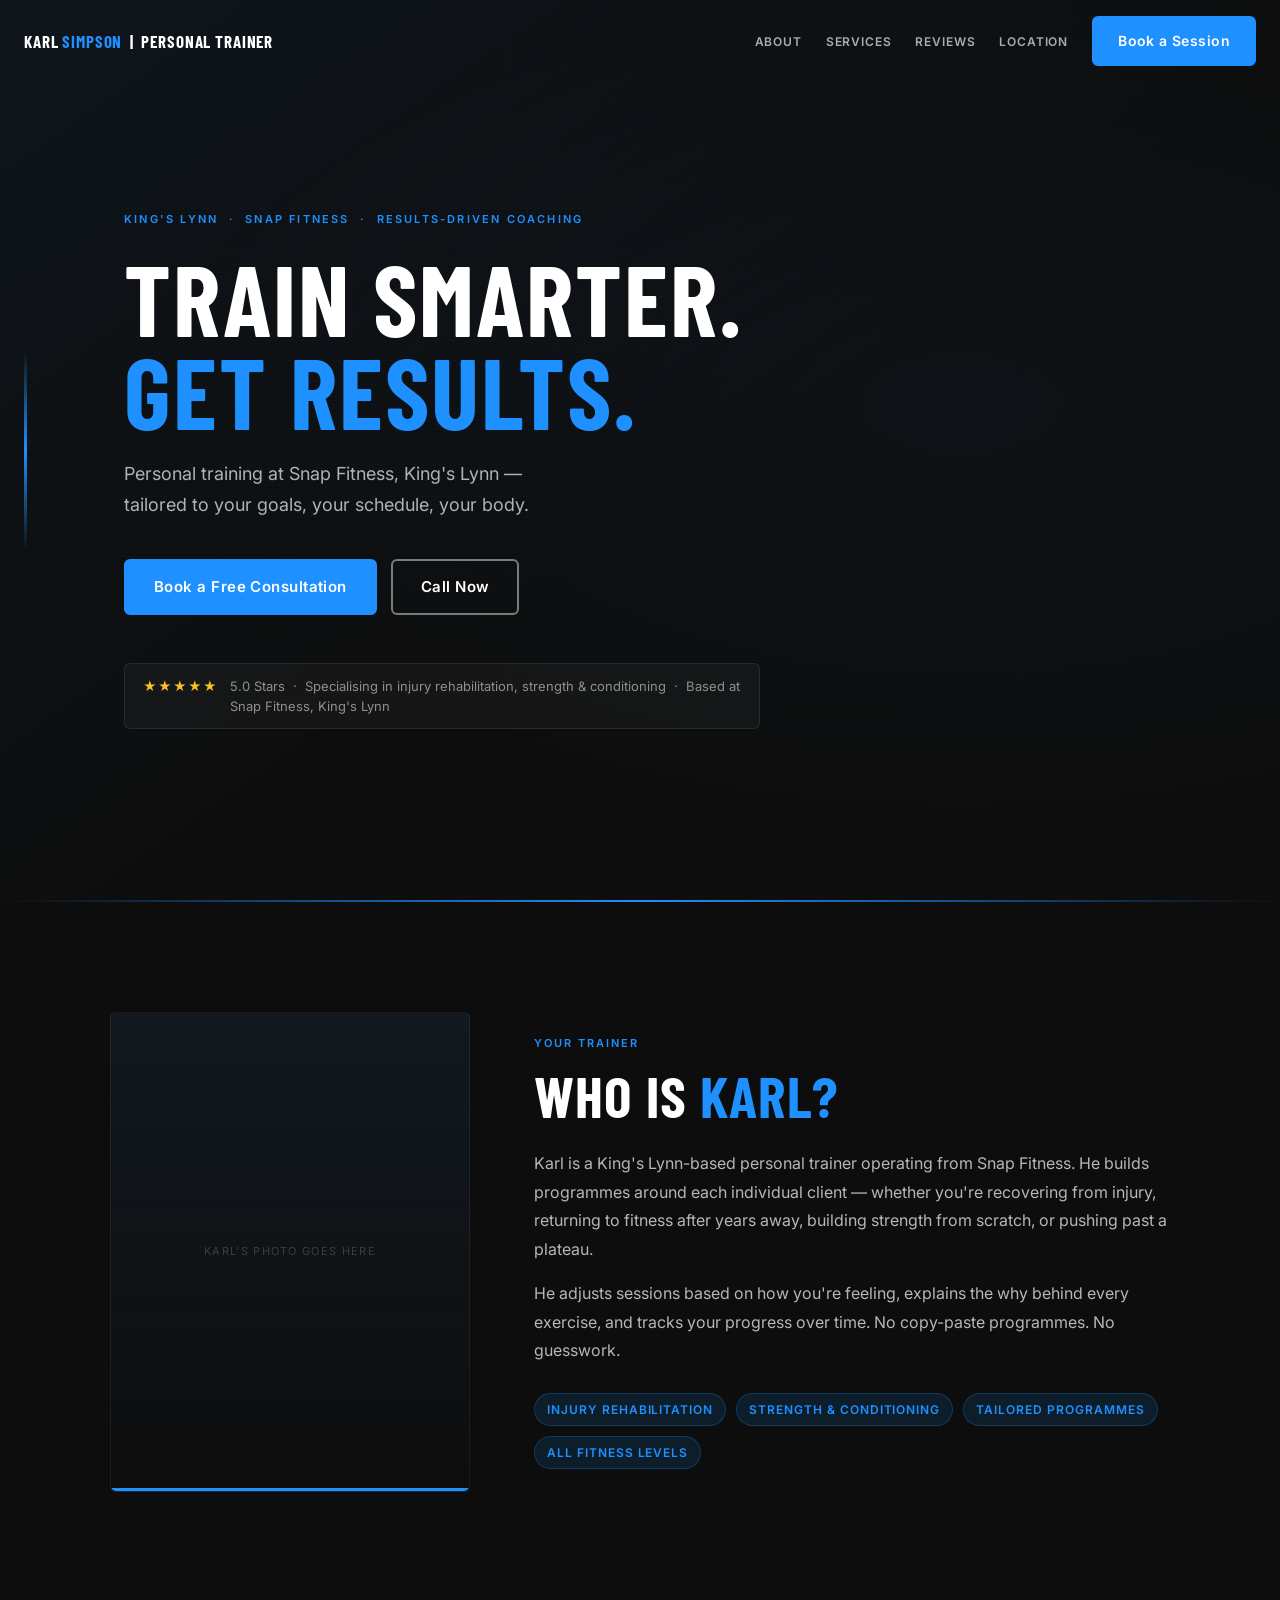
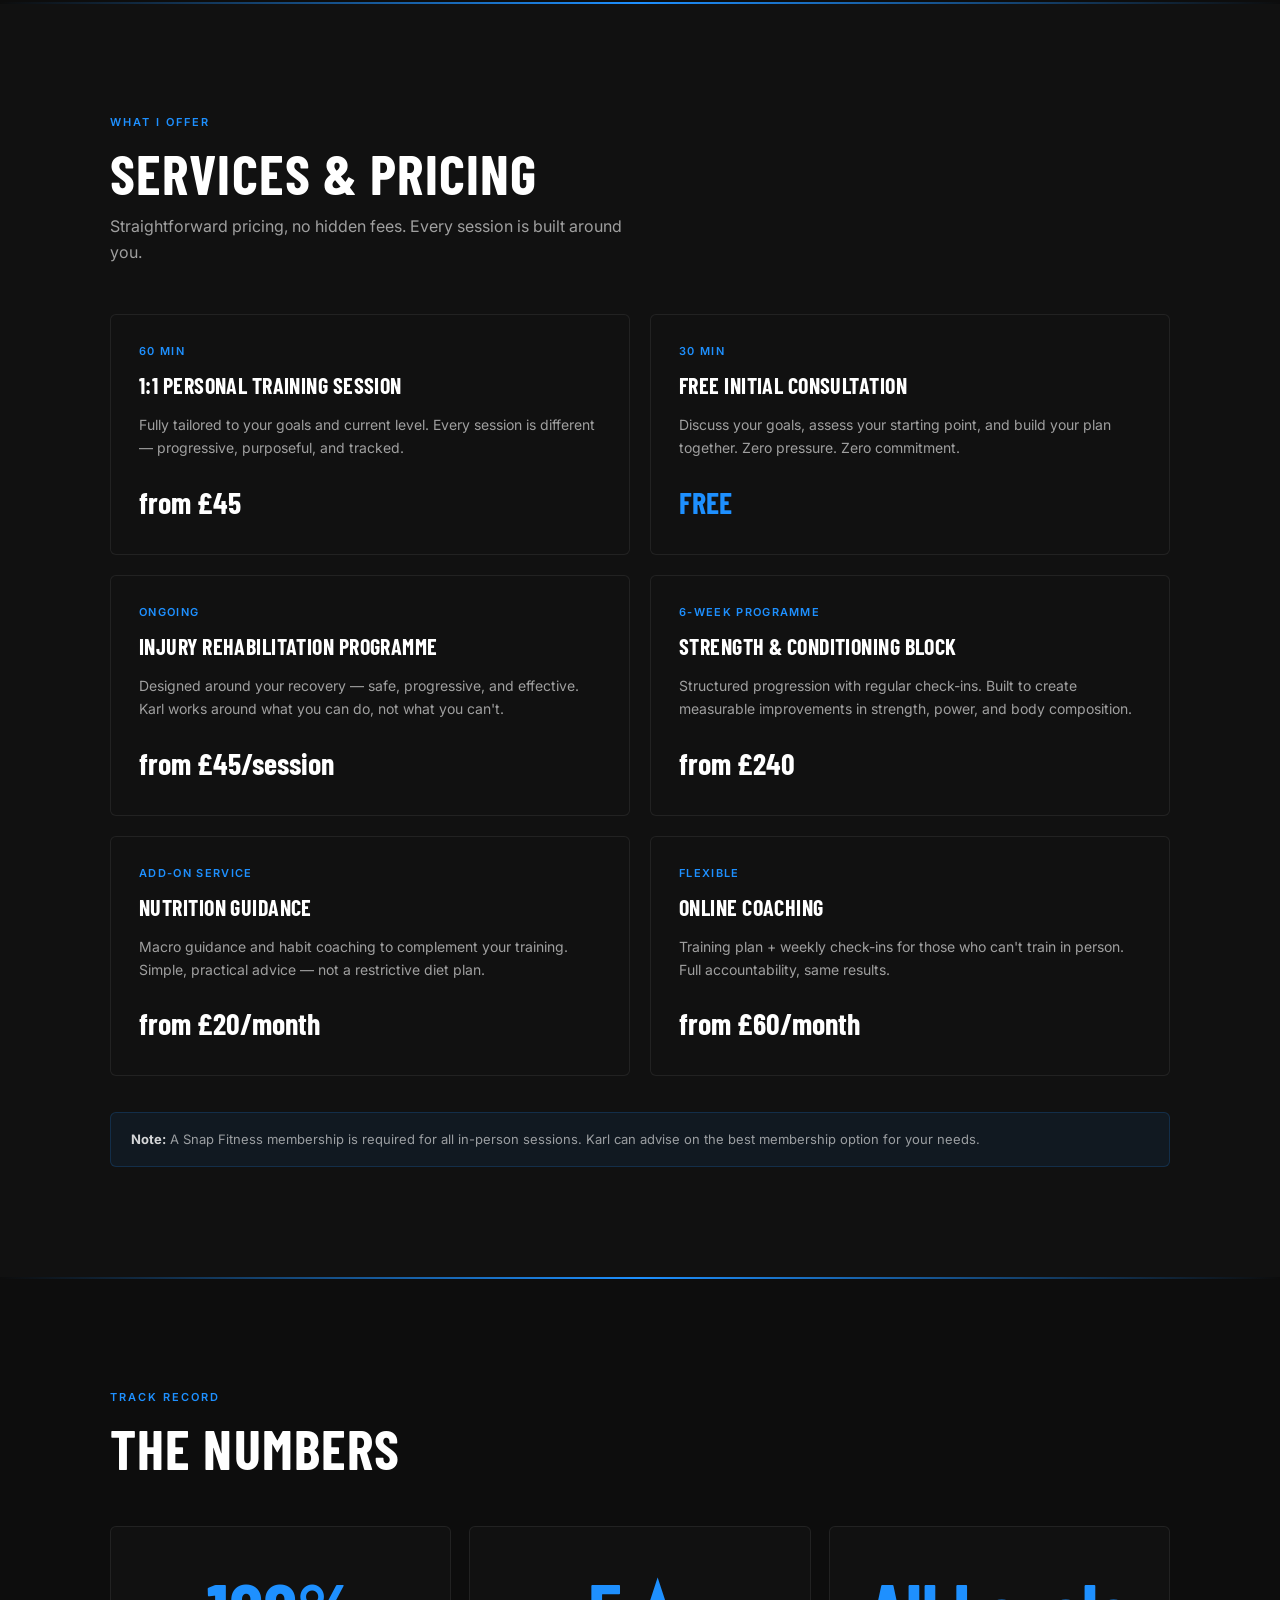
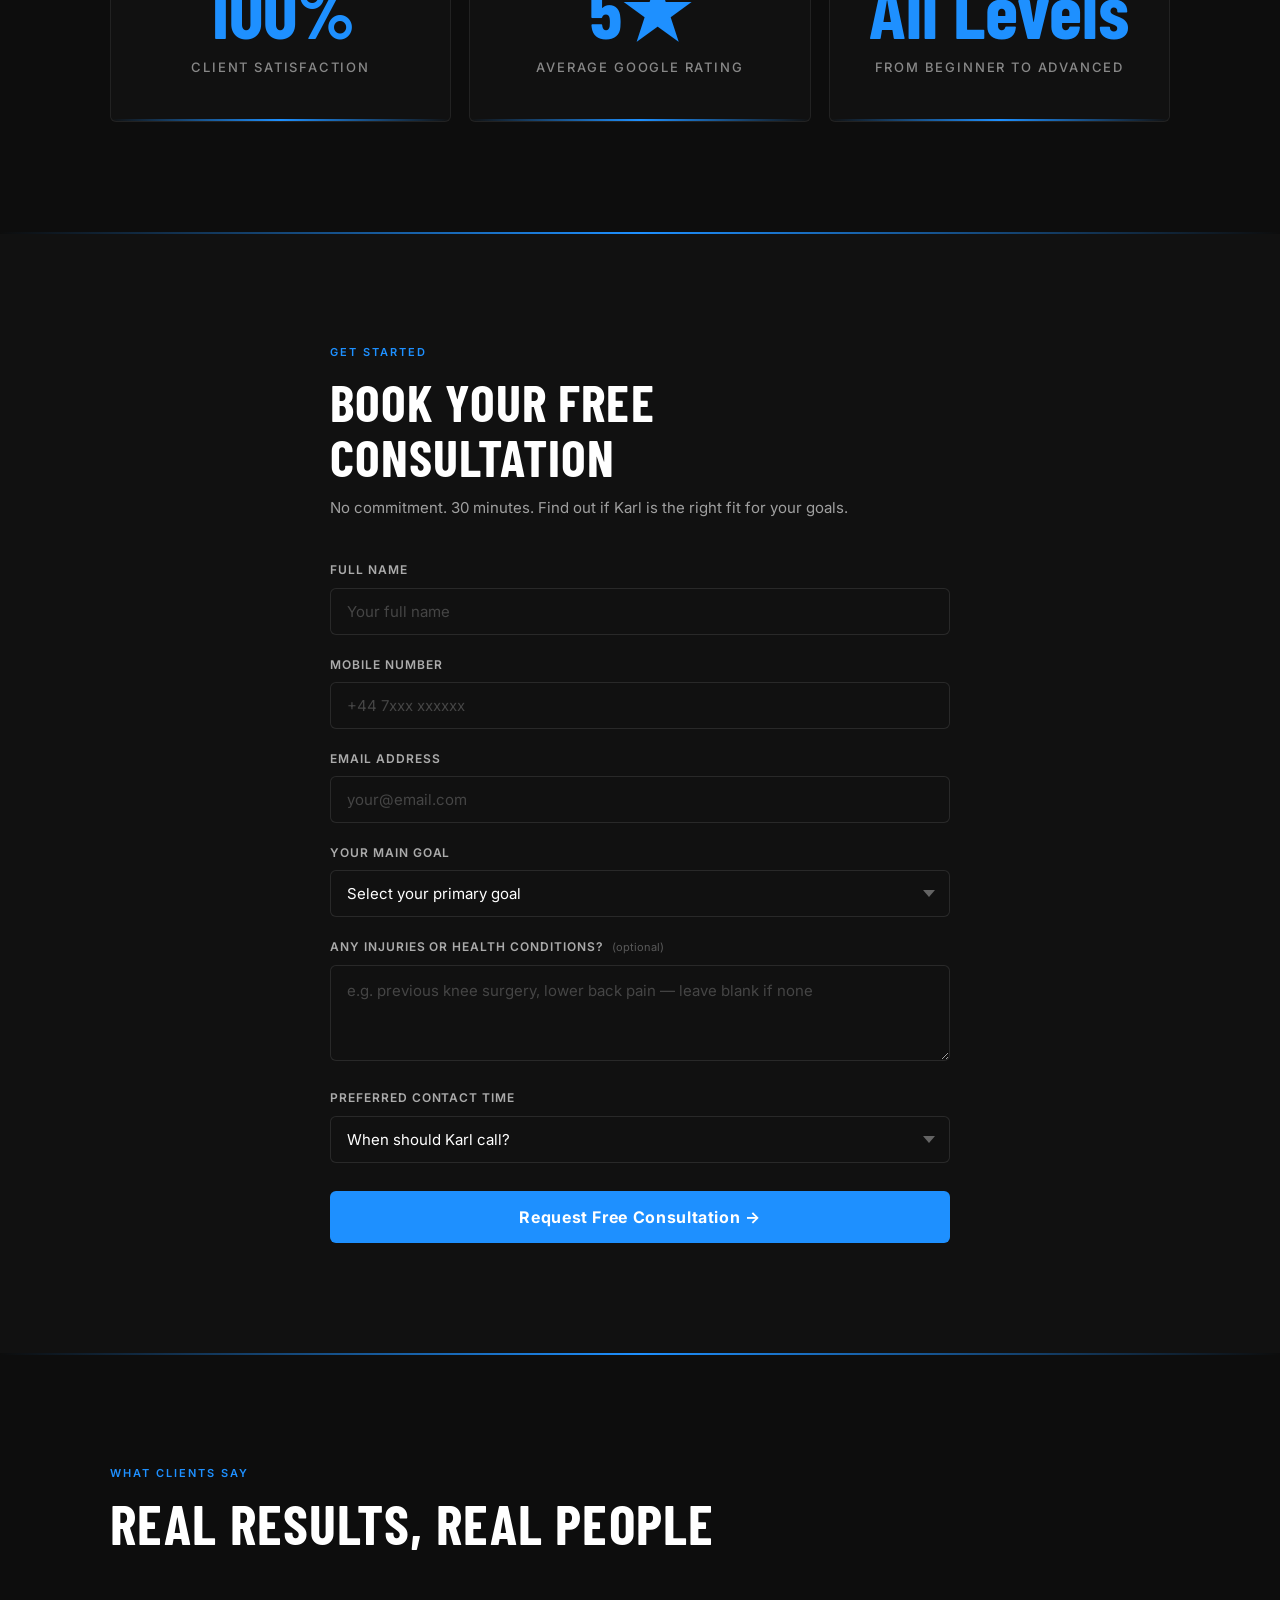
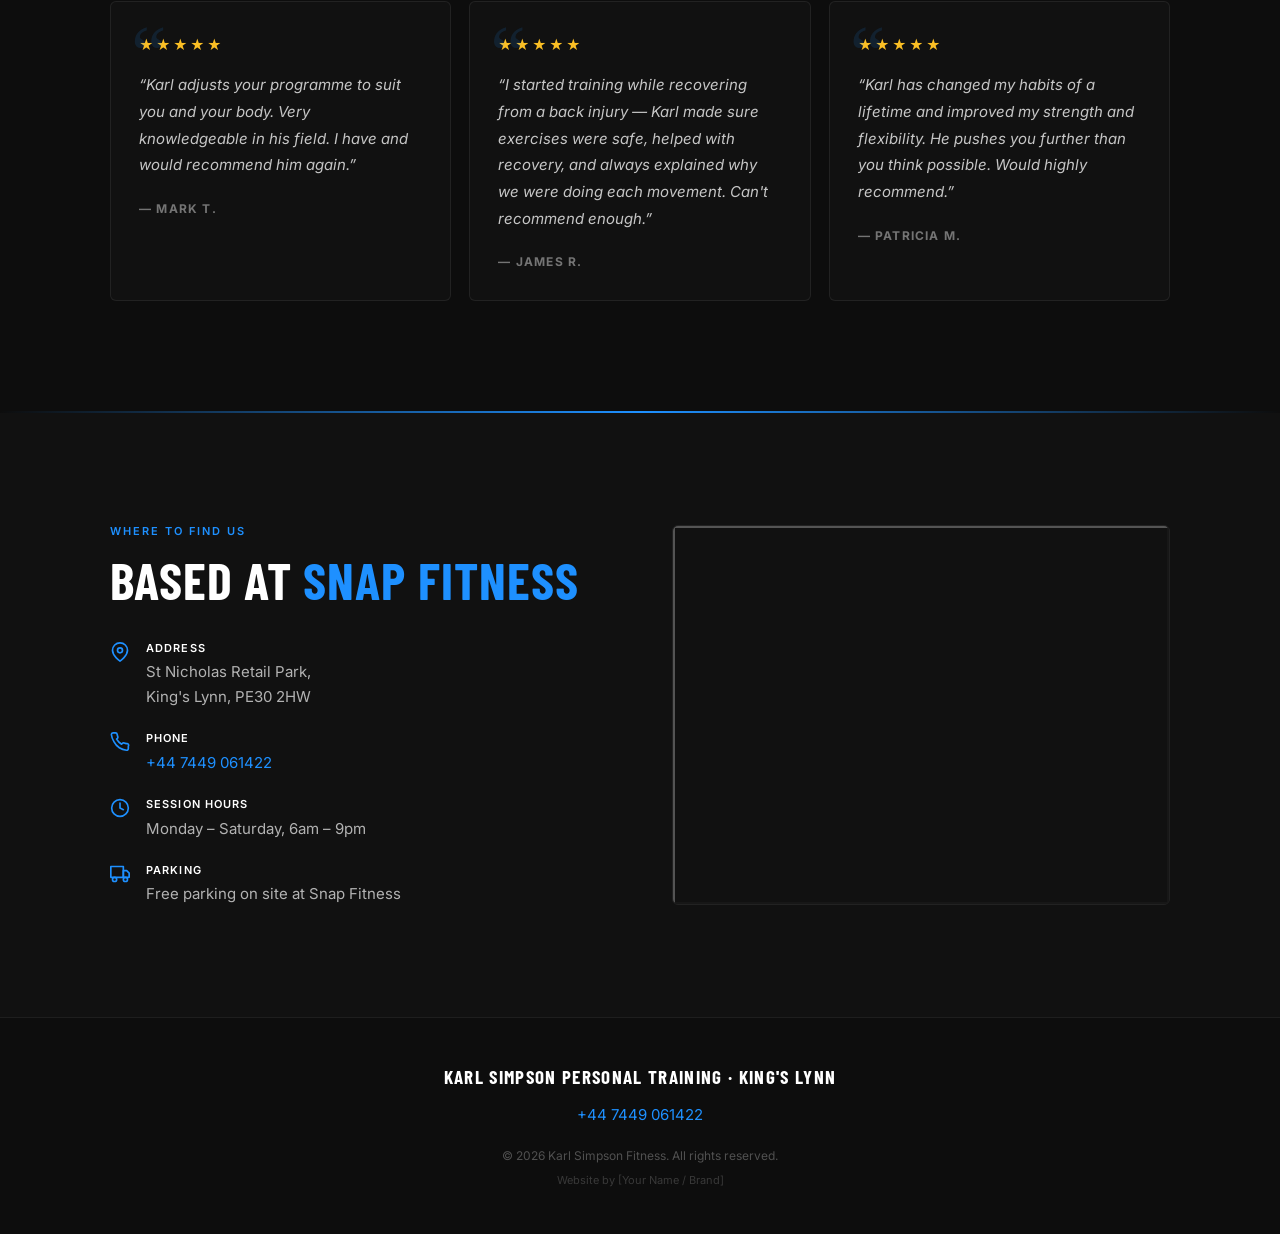
<file: index.html>
<!DOCTYPE html>
<html lang="en">
<head>
  <meta charset="UTF-8">
  <meta name="viewport" content="width=device-width, initial-scale=1.0">
  <meta name="description" content="Karl Simpson — Personal Trainer in King's Lynn. Specialising in strength, conditioning and injury rehab at Snap Fitness. Book a free consultation today.">

  <!-- Website by [Your Name / Brand] -->

  <title>Karl Simpson | Personal Trainer — King's Lynn</title>

  <!-- Google Fonts: Barlow Condensed (headings) + Inter (body) -->
  <link rel="preconnect" href="https://fonts.googleapis.com">
  <link rel="preconnect" href="https://fonts.gstatic.com" crossorigin>
  <link href="https://fonts.googleapis.com/css2?family=Barlow+Condensed:wght@400;600;700&family=Inter:wght@400;500;600;700&display=swap" rel="stylesheet">

  <link rel="stylesheet" href="styles.css">
</head>
<body>

<!-- ===================================================
     STICKY HEADER
     =================================================== -->
<header id="header">

  <button class="hamburger" id="hamburger" aria-label="Open navigation menu" aria-expanded="false" aria-controls="mobileNav">
    <span></span>
    <span></span>
    <span></span>
  </button>

  <div class="header-brand">
    Karl <span class="accent">Simpson</span>&nbsp;&nbsp;|&nbsp;&nbsp;Personal Trainer
  </div>

  <div class="header-right">
    <nav class="header-nav" aria-label="Main navigation">
      <a href="#about">About</a>
      <a href="#services">Services</a>
      <a href="#testimonials">Reviews</a>
      <a href="#location">Location</a>
    </nav>
    <a href="#booking" class="btn btn-primary header-book-btn">
      <span class="label-mobile">Book Now</span>
      <span class="label-desktop">Book a Session</span>
    </a>
  </div>

</header>

<!-- Mobile navigation drawer -->
<nav class="mobile-nav" id="mobileNav" aria-label="Mobile navigation" aria-hidden="true">
  <a href="#about" class="mobile-link">About</a>
  <a href="#services" class="mobile-link">Services</a>
  <a href="#results" class="mobile-link">Results</a>
  <a href="#booking" class="mobile-link">Book Now</a>
  <a href="#testimonials" class="mobile-link">Reviews</a>
  <a href="#location" class="mobile-link">Location</a>
</nav>


<!-- ===================================================
     HERO
     =================================================== -->
<section id="hero">
  <!--
    PHOTO PLACEMENT:
    When a hero photo is available, open styles.css and replace the
    background property on #hero with:

      background:
        linear-gradient(160deg, rgba(13,13,13,0.72) 0%, rgba(13,13,13,0.55) 100%),
        url('images/hero.jpg') center top / cover no-repeat;
  -->

  <div class="hero-content">
    <p class="hero-eyebrow">King's Lynn &nbsp;&middot;&nbsp; Snap Fitness &nbsp;&middot;&nbsp; Results-Driven Coaching</p>

    <h1 class="hero-title">
      Train Smarter.<br><span class="accent">Get Results.</span>
    </h1>

    <p class="hero-subtitle">
      Personal training at Snap Fitness, King's Lynn — tailored to your goals, your schedule, your body.
    </p>

    <div class="hero-ctas">
      <a href="#booking" class="btn btn-primary">Book a Free Consultation</a>
      <a href="tel:+447449061422" class="btn btn-outline">Call Now</a>
    </div>

    <div class="trust-strip">
      <span class="stars">&#9733;&#9733;&#9733;&#9733;&#9733;</span>
      <span>
        5.0 Stars &nbsp;&middot;&nbsp; Specialising in injury rehabilitation, strength &amp; conditioning
        &nbsp;&middot;&nbsp; Based at Snap Fitness, King's Lynn
      </span>
    </div>
  </div>
</section>

<div class="section-divider"></div>


<!-- ===================================================
     ABOUT KARL
     =================================================== -->
<section id="about">
  <div class="container">
    <div class="about-grid">

      <!--
        PHOTO PLACEMENT:
        When Karl's photo is ready, replace this entire <div class="about-photo">
        block with:
          <img src="images/karl.jpg"
               alt="Karl Simpson, Personal Trainer at Snap Fitness King's Lynn"
               class="about-photo"
               style="object-fit:cover; width:100%; border-radius:6px;">
      -->
      <div class="about-photo">
        <span class="about-photo-label">Karl's photo goes here</span>
        <div class="about-photo-accent"></div>
      </div>

      <div class="about-text">
        <span class="section-label">Your Trainer</span>
        <h2>Who Is <span class="accent">Karl?</span></h2>

        <p>
          Karl is a King's Lynn-based personal trainer operating from Snap Fitness. He builds
          programmes around each individual client — whether you're recovering from injury,
          returning to fitness after years away, building strength from scratch, or pushing
          past a plateau.
        </p>

        <p>
          He adjusts sessions based on how you're feeling, explains the why behind every
          exercise, and tracks your progress over time. No copy-paste programmes. No guesswork.
        </p>

        <div class="about-badges">
          <span class="badge">Injury Rehabilitation</span>
          <span class="badge">Strength &amp; Conditioning</span>
          <span class="badge">Tailored Programmes</span>
          <span class="badge">All Fitness Levels</span>
        </div>
      </div>

    </div>
  </div>
</section>

<div class="section-divider"></div>


<!-- ===================================================
     SERVICES & PRICING
     =================================================== -->
<section id="services">
  <div class="container">

    <div class="section-header">
      <span class="section-label">What I offer</span>
      <h2>Services &amp; Pricing</h2>
      <p>Straightforward pricing, no hidden fees. Every session is built around you.</p>
    </div>

    <div class="services-grid">

      <div class="service-card">
        <div class="service-duration">60 min</div>
        <div class="service-name">1:1 Personal Training Session</div>
        <p class="service-desc">
          Fully tailored to your goals and current level. Every session is different —
          progressive, purposeful, and tracked.
        </p>
        <div class="service-price">from £45</div>
      </div>

      <div class="service-card">
        <div class="service-duration">30 min</div>
        <div class="service-name">Free Initial Consultation</div>
        <p class="service-desc">
          Discuss your goals, assess your starting point, and build your plan together.
          Zero pressure. Zero commitment.
        </p>
        <div class="service-price free">FREE</div>
      </div>

      <div class="service-card">
        <div class="service-duration">Ongoing</div>
        <div class="service-name">Injury Rehabilitation Programme</div>
        <p class="service-desc">
          Designed around your recovery — safe, progressive, and effective. Karl works
          around what you can do, not what you can't.
        </p>
        <div class="service-price">from £45/session</div>
      </div>

      <div class="service-card">
        <div class="service-duration">6-week programme</div>
        <div class="service-name">Strength &amp; Conditioning Block</div>
        <p class="service-desc">
          Structured progression with regular check-ins. Built to create measurable
          improvements in strength, power, and body composition.
        </p>
        <div class="service-price">from £240</div>
      </div>

      <div class="service-card">
        <div class="service-duration">Add-on service</div>
        <div class="service-name">Nutrition Guidance</div>
        <p class="service-desc">
          Macro guidance and habit coaching to complement your training. Simple, practical
          advice — not a restrictive diet plan.
        </p>
        <div class="service-price">from £20/month</div>
      </div>

      <div class="service-card">
        <div class="service-duration">Flexible</div>
        <div class="service-name">Online Coaching</div>
        <p class="service-desc">
          Training plan&nbsp;+&nbsp;weekly check-ins for those who can't train in person.
          Full accountability, same results.
        </p>
        <div class="service-price">from £60/month</div>
      </div>

    </div>

    <p class="service-note">
      <strong>Note:</strong> A Snap Fitness membership is required for all in-person sessions.
      Karl can advise on the best membership option for your needs.
    </p>

  </div>
</section>

<div class="section-divider"></div>


<!-- ===================================================
     RESULTS
     =================================================== -->
<section id="results">
  <div class="container">

    <div class="section-header">
      <span class="section-label">Track record</span>
      <h2>The Numbers</h2>
    </div>

    <div class="results-grid">
      <div class="stat-card">
        <div class="stat-number">100%</div>
        <div class="stat-label">Client Satisfaction</div>
      </div>
      <div class="stat-card">
        <div class="stat-number">5&#9733;</div>
        <div class="stat-label">Average Google Rating</div>
      </div>
      <div class="stat-card">
        <div class="stat-number">All Levels</div>
        <div class="stat-label">From Beginner to Advanced</div>
      </div>
    </div>

  </div>
</section>

<div class="section-divider"></div>


<!-- ===================================================
     BOOKING / ENQUIRY FORM
     =================================================== -->
<section id="booking">
  <div class="container">
    <div class="booking-inner">

      <span class="section-label">Get started</span>
      <h2>Book Your Free Consultation</h2>
      <p class="sub">
        No commitment. 30 minutes. Find out if Karl is the right fit for your goals.
      </p>

      <!--
        FORMSPREE SETUP:
        1. Go to formspree.io and create a free account
        2. Create a new form — you'll get an ID like "abcdefgh"
        3. Replace YOUR_FORM_ID below with that ID
        Form ID: xykqyqzb
      -->
      <form id="contact-form" action="https://formspree.io/f/xykqyqzb" method="POST" novalidate>

        <div class="form-group">
          <label for="name">Full Name</label>
          <input type="text" id="name" name="name"
            placeholder="Your full name" required autocomplete="name">
        </div>

        <div class="form-group">
          <label for="phone">Mobile Number</label>
          <input type="tel" id="phone" name="phone"
            placeholder="+44 7xxx xxxxxx" required autocomplete="tel">
        </div>

        <div class="form-group">
          <label for="email">Email Address</label>
          <input type="email" id="email" name="email"
            placeholder="your@email.com" required autocomplete="email">
        </div>

        <div class="form-group">
          <label for="goal">Your Main Goal</label>
          <select id="goal" name="goal" required>
            <option value="" disabled selected>Select your primary goal</option>
            <option value="weight-loss">Lose weight / improve fitness</option>
            <option value="strength">Build strength and muscle</option>
            <option value="rehab">Injury rehabilitation</option>
            <option value="sports">Improve sports performance</option>
            <option value="health">General health and wellbeing</option>
            <option value="other">Other &mdash; describe below</option>
          </select>
        </div>

        <div class="form-group">
          <label for="injuries">
            Any injuries or health conditions?
            <span class="form-optional">(optional)</span>
          </label>
          <textarea id="injuries" name="injuries"
            placeholder="e.g. previous knee surgery, lower back pain — leave blank if none"></textarea>
        </div>

        <div class="form-group">
          <label for="contact-time">Preferred Contact Time</label>
          <select id="contact-time" name="contact_time" required>
            <option value="" disabled selected>When should Karl call?</option>
            <option value="morning">Morning (before 12pm)</option>
            <option value="afternoon">Afternoon (12pm – 5pm)</option>
            <option value="evening">Evening (after 5pm)</option>
          </select>
        </div>

        <!-- Honeypot — hidden from real users, traps bots -->
        <input type="text" name="_gotcha" style="display:none" tabindex="-1" autocomplete="off">
        <input type="hidden" name="_subject" value="New consultation request — Karl Simpson PT">

        <button type="submit" class="btn-submit">
          Request Free Consultation &rarr;
        </button>

      </form>

      <div id="form-success" role="alert" aria-live="polite">
        Request sent &#10003; &mdash; Karl will be in touch within 24 hours to arrange your free consultation.
      </div>

    </div>
  </div>
</section>

<div class="section-divider"></div>


<!-- ===================================================
     TESTIMONIALS
     =================================================== -->
<section id="testimonials">
  <div class="container">

    <div class="section-header">
      <span class="section-label">What clients say</span>
      <h2>Real Results, Real People</h2>
    </div>

    <div class="testimonials-grid">

      <div class="testimonial-card">
        <div class="testimonial-stars">&#9733;&#9733;&#9733;&#9733;&#9733;</div>
        <p class="testimonial-text">
          &ldquo;Karl adjusts your programme to suit you and your body. Very knowledgeable in
          his field. I have and would recommend him again.&rdquo;
        </p>
        <div class="testimonial-author">&mdash; Mark T.</div>
      </div>

      <div class="testimonial-card">
        <div class="testimonial-stars">&#9733;&#9733;&#9733;&#9733;&#9733;</div>
        <p class="testimonial-text">
          &ldquo;I started training while recovering from a back injury — Karl made sure
          exercises were safe, helped with recovery, and always explained why we were doing
          each movement. Can't recommend enough.&rdquo;
        </p>
        <div class="testimonial-author">&mdash; James R.</div>
      </div>

      <div class="testimonial-card">
        <div class="testimonial-stars">&#9733;&#9733;&#9733;&#9733;&#9733;</div>
        <p class="testimonial-text">
          &ldquo;Karl has changed my habits of a lifetime and improved my strength and
          flexibility. He pushes you further than you think possible. Would highly
          recommend.&rdquo;
        </p>
        <div class="testimonial-author">&mdash; Patricia M.</div>
      </div>

    </div>

  </div>
</section>

<div class="section-divider"></div>


<!-- ===================================================
     LOCATION + CONTACT
     =================================================== -->
<section id="location">
  <div class="container">
    <div class="location-grid">

      <div class="location-info">
        <span class="section-label">Where to find us</span>
        <h2>Based at <span class="accent">Snap Fitness</span></h2>

        <div class="location-details">

          <div class="location-item">
            <svg class="location-icon" viewBox="0 0 24 24" fill="none" stroke="currentColor"
              stroke-width="2" stroke-linecap="round" stroke-linejoin="round" aria-hidden="true">
              <path d="M21 10c0 7-9 13-9 13s-9-6-9-13a9 9 0 0 1 18 0z"/>
              <circle cx="12" cy="10" r="3"/>
            </svg>
            <div class="location-item-text">
              <strong>Address</strong>
              St Nicholas Retail Park,<br>King's Lynn, PE30 2HW
            </div>
          </div>

          <div class="location-item">
            <svg class="location-icon" viewBox="0 0 24 24" fill="none" stroke="currentColor"
              stroke-width="2" stroke-linecap="round" stroke-linejoin="round" aria-hidden="true">
              <path d="M22 16.92v3a2 2 0 0 1-2.18 2 19.79 19.79 0 0 1-8.63-3.07A19.5 19.5 0 0 1 4.69 11.5 19.36 19.36 0 0 1 1.64 3 2 2 0 0 1 3.62 1h3a2 2 0 0 1 2 1.72c.127.96.361 1.903.7 2.81a2 2 0 0 1-.45 2.11L7.91 8.6a16 16 0 0 0 6 6l.96-.96a2 2 0 0 1 2.11-.45c.907.339 1.85.573 2.81.7A2 2 0 0 1 22 16.92z"/>
            </svg>
            <div class="location-item-text">
              <strong>Phone</strong>
              <a href="tel:+447449061422">+44 7449 061422</a>
            </div>
          </div>

          <div class="location-item">
            <svg class="location-icon" viewBox="0 0 24 24" fill="none" stroke="currentColor"
              stroke-width="2" stroke-linecap="round" stroke-linejoin="round" aria-hidden="true">
              <circle cx="12" cy="12" r="10"/>
              <polyline points="12 6 12 12 16 14"/>
            </svg>
            <div class="location-item-text">
              <strong>Session Hours</strong>
              Monday &ndash; Saturday, 6am &ndash; 9pm
            </div>
          </div>

          <div class="location-item">
            <svg class="location-icon" viewBox="0 0 24 24" fill="none" stroke="currentColor"
              stroke-width="2" stroke-linecap="round" stroke-linejoin="round" aria-hidden="true">
              <rect x="1" y="3" width="15" height="13"/>
              <polygon points="16 8 20 8 23 11 23 16 16 16 16 8"/>
              <circle cx="5.5" cy="18.5" r="2.5"/>
              <circle cx="18.5" cy="18.5" r="2.5"/>
            </svg>
            <div class="location-item-text">
              <strong>Parking</strong>
              Free parking on site at Snap Fitness
            </div>
          </div>

        </div>
      </div>

      <div class="map-wrap">
        <!--
          Google Maps embed — dark CSS filter applied via styles.css
          to match the site's dark aesthetic.
        -->
        <iframe
          src="https://maps.google.com/maps?q=Snap+Fitness+St+Nicholas+Retail+Park+Kings+Lynn+PE30+2HW&t=&z=15&ie=UTF8&iwloc=&output=embed"
          loading="lazy"
          referrerpolicy="no-referrer-when-downgrade"
          title="Snap Fitness King's Lynn — Google Maps"
          allowfullscreen>
        </iframe>
      </div>

    </div>
  </div>
</section>


<!-- ===================================================
     FOOTER
     =================================================== -->
<footer id="footer">
  <div class="footer-name">Karl Simpson Personal Training &middot; King's Lynn</div>
  <div class="footer-phone"><a href="tel:+447449061422">+44 7449 061422</a></div>
  <div class="footer-legal">
    &copy; 2026 Karl Simpson Fitness. All rights reserved.
  </div>
  <!-- Non-negotiable credit line — keep this in place -->
  <div class="footer-by">Website by [Your Name / Brand]</div>
</footer>


<!-- ===================================================
     JAVASCRIPT
     =================================================== -->
<script>
  // ── Sticky header scroll effect ─────────────────────
  const header = document.getElementById('header');
  window.addEventListener('scroll', () => {
    header.classList.toggle('scrolled', window.scrollY > 50);
  }, { passive: true });

  // ── Hamburger / mobile nav ───────────────────────────
  const hamburger = document.getElementById('hamburger');
  const mobileNav = document.getElementById('mobileNav');

  function openNav() {
    mobileNav.classList.add('open');
    mobileNav.setAttribute('aria-hidden', 'false');
    hamburger.classList.add('open');
    hamburger.setAttribute('aria-expanded', 'true');
    document.body.style.overflow = 'hidden';
  }

  function closeNav() {
    mobileNav.classList.remove('open');
    mobileNav.setAttribute('aria-hidden', 'true');
    hamburger.classList.remove('open');
    hamburger.setAttribute('aria-expanded', 'false');
    document.body.style.overflow = '';
  }

  hamburger.addEventListener('click', () => {
    mobileNav.classList.contains('open') ? closeNav() : openNav();
  });

  document.querySelectorAll('.mobile-link').forEach(link => {
    link.addEventListener('click', closeNav);
  });

  document.addEventListener('click', e => {
    if (mobileNav.classList.contains('open') &&
        !mobileNav.contains(e.target) &&
        !hamburger.contains(e.target)) {
      closeNav();
    }
  });

  document.addEventListener('keydown', e => {
    if (e.key === 'Escape' && mobileNav.classList.contains('open')) closeNav();
  });

  // ── Contact form (Formspree async) ───────────────────
  const form       = document.getElementById('contact-form');
  const successMsg = document.getElementById('form-success');
  const submitBtn  = form.querySelector('.btn-submit');
  const origLabel  = submitBtn.textContent;

  form.addEventListener('submit', async e => {
    e.preventDefault();

    // Basic validation
    const required = form.querySelectorAll('[required]');
    let valid = true;
    required.forEach(el => {
      if (!el.value.trim()) { el.focus(); valid = false; }
    });
    if (!valid) return;

    submitBtn.disabled    = true;
    submitBtn.textContent = 'Sending…';

    try {
      const res = await fetch(form.action, {
        method:  'POST',
        body:    new FormData(form),
        headers: { Accept: 'application/json' }
      });

      if (res.ok) {
        form.style.display = 'none';
        successMsg.classList.add('visible');
        successMsg.scrollIntoView({ behavior: 'smooth', block: 'center' });
      } else {
        submitBtn.disabled    = false;
        submitBtn.textContent = origLabel;
        alert('Something went wrong. Please call Karl directly on +44 7449 061422.');
      }
    } catch {
      submitBtn.disabled    = false;
      submitBtn.textContent = origLabel;
      alert('Network error. Please call Karl directly on +44 7449 061422.');
    }
  });
</script>

</body>
</html>
</file>
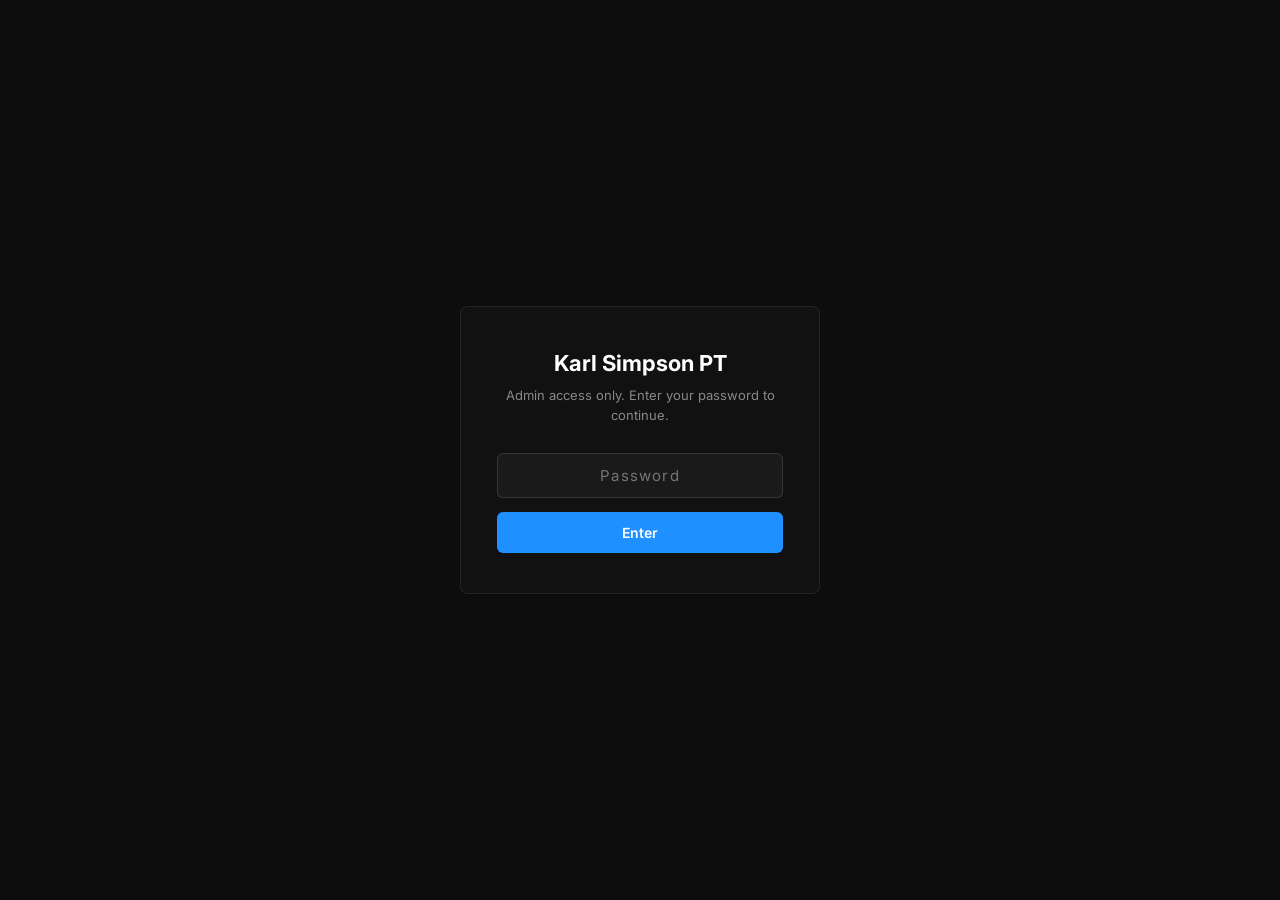
<file: admin.html>
<!DOCTYPE html>
<html lang="en">
<head>
  <meta charset="UTF-8">
  <meta name="viewport" content="width=device-width, initial-scale=1.0">
  <meta name="robots" content="noindex, nofollow">
  <title>Admin — Karl Simpson PT</title>

  <link rel="preconnect" href="https://fonts.googleapis.com">
  <link href="https://fonts.googleapis.com/css2?family=Inter:wght@400;500;600;700&display=swap" rel="stylesheet">

  <style>
    :root {
      --bg:    #0d0d0d;
      --card:  #111;
      --white: #ffffff;
      --blue:  #1e90ff;
      --muted: rgba(255,255,255,0.5);
      --border: rgba(255,255,255,0.08);
    }

    *, *::before, *::after { box-sizing: border-box; margin: 0; padding: 0; }

    body {
      background: var(--bg);
      color: var(--white);
      font-family: 'Inter', sans-serif;
      font-size: 15px;
      line-height: 1.5;
      min-height: 100vh;
    }

    /* ── Gate screen ──────────────────────────────── */
    #gate {
      display: flex;
      align-items: center;
      justify-content: center;
      min-height: 100vh;
      padding: 24px;
    }

    .gate-box {
      background: var(--card);
      border: 1px solid var(--border);
      border-radius: 8px;
      padding: 40px 36px;
      width: 100%;
      max-width: 360px;
      text-align: center;
    }

    .gate-box h1 {
      font-size: 22px;
      font-weight: 700;
      margin-bottom: 6px;
    }

    .gate-box p {
      font-size: 13px;
      color: var(--muted);
      margin-bottom: 28px;
    }

    .gate-box input {
      width: 100%;
      background: #1a1a1a;
      border: 1px solid rgba(255,255,255,0.12);
      border-radius: 6px;
      color: var(--white);
      font-family: 'Inter', sans-serif;
      font-size: 15px;
      padding: 12px 16px;
      margin-bottom: 14px;
      outline: none;
      transition: border-color 0.2s;
      text-align: center;
      letter-spacing: 0.08em;
    }

    .gate-box input:focus { border-color: var(--blue); }

    .gate-box button {
      width: 100%;
      padding: 12px;
      background: var(--blue);
      color: var(--white);
      border: none;
      border-radius: 6px;
      font-family: 'Inter', sans-serif;
      font-size: 14px;
      font-weight: 600;
      cursor: pointer;
      transition: background 0.2s;
    }
    .gate-box button:hover { background: #0070e0; }

    .gate-error {
      font-size: 13px;
      color: #ff4d4d;
      margin-top: 10px;
      display: none;
    }
    .gate-error.visible { display: block; }

    /* ── Admin panel ─────────────────────────────── */
    #admin {
      display: none;
      padding: 0 0 60px;
    }

    .admin-header {
      background: rgba(13,13,13,0.95);
      border-bottom: 1px solid var(--border);
      padding: 18px 32px;
      display: flex;
      align-items: center;
      justify-content: space-between;
      position: sticky;
      top: 0;
      z-index: 10;
    }

    .admin-header h1 {
      font-size: 17px;
      font-weight: 700;
      letter-spacing: 0.04em;
      text-transform: uppercase;
    }

    .admin-header span { color: var(--blue); }

    .btn-logout {
      background: transparent;
      border: 1px solid rgba(255,255,255,0.2);
      color: var(--muted);
      font-family: 'Inter', sans-serif;
      font-size: 13px;
      padding: 8px 16px;
      border-radius: 6px;
      cursor: pointer;
      transition: all 0.2s;
    }
    .btn-logout:hover { color: var(--white); border-color: rgba(255,255,255,0.4); }

    .admin-body { padding: 40px 32px; max-width: 1100px; margin: 0 auto; }

    .admin-notice {
      background: rgba(30,144,255,0.09);
      border: 1px solid rgba(30,144,255,0.2);
      border-radius: 6px;
      padding: 16px 20px;
      font-size: 14px;
      color: rgba(255,255,255,0.75);
      margin-bottom: 36px;
      line-height: 1.65;
    }

    .admin-notice strong { color: var(--white); }
    .admin-notice a { color: var(--blue); }

    .admin-section-title {
      font-size: 13px;
      font-weight: 600;
      letter-spacing: 0.1em;
      text-transform: uppercase;
      color: var(--muted);
      margin-bottom: 16px;
    }

    /* Submissions table */
    .table-wrap {
      overflow-x: auto;
      border: 1px solid var(--border);
      border-radius: 8px;
    }

    table {
      width: 100%;
      border-collapse: collapse;
      font-size: 14px;
    }

    thead {
      background: #151515;
      border-bottom: 1px solid var(--border);
    }

    thead th {
      padding: 13px 16px;
      text-align: left;
      font-size: 11px;
      font-weight: 600;
      text-transform: uppercase;
      letter-spacing: 0.1em;
      color: var(--muted);
      white-space: nowrap;
    }

    tbody tr {
      border-bottom: 1px solid var(--border);
      transition: background 0.15s;
    }
    tbody tr:last-child { border-bottom: none; }
    tbody tr:hover { background: rgba(255,255,255,0.03); }

    tbody td {
      padding: 14px 16px;
      color: rgba(255,255,255,0.78);
      vertical-align: top;
      line-height: 1.5;
    }

    .cell-name   { font-weight: 600; color: var(--white); white-space: nowrap; }
    .cell-phone  { white-space: nowrap; }
    .cell-goal   { font-size: 13px; }
    .cell-note   { font-size: 13px; color: var(--muted); max-width: 240px; }

    .tag {
      display: inline-block;
      background: rgba(30,144,255,0.12);
      border: 1px solid rgba(30,144,255,0.2);
      color: var(--blue);
      font-size: 11px;
      font-weight: 600;
      padding: 3px 9px;
      border-radius: 100px;
      letter-spacing: 0.06em;
      text-transform: uppercase;
    }

    .placeholder-row td {
      text-align: center;
      padding: 48px 16px;
      color: rgba(255,255,255,0.25);
      font-size: 14px;
    }

    /* Checklist */
    .checklist {
      margin-top: 48px;
      background: var(--card);
      border: 1px solid var(--border);
      border-radius: 8px;
      padding: 28px;
    }

    .checklist h2 {
      font-size: 16px;
      font-weight: 700;
      margin-bottom: 20px;
      letter-spacing: 0.03em;
    }

    .checklist ul {
      list-style: none;
      display: flex;
      flex-direction: column;
      gap: 12px;
    }

    .checklist li {
      display: flex;
      gap: 12px;
      align-items: flex-start;
      font-size: 14px;
      color: rgba(255,255,255,0.68);
      line-height: 1.55;
    }

    .check-box {
      width: 18px;
      height: 18px;
      border: 2px solid rgba(255,255,255,0.2);
      border-radius: 4px;
      flex-shrink: 0;
      margin-top: 1px;
    }

    .checklist li strong { color: var(--white); }

    @media (max-width: 600px) {
      .admin-header { padding: 14px 16px; }
      .admin-body   { padding: 24px 16px; }
      thead th, tbody td { padding: 10px 12px; }
      .cell-note { display: none; }
    }
  </style>
</head>
<body>

<!-- ===================================================
     PASSWORD GATE
     =================================================== -->
<div id="gate">
  <div class="gate-box">
    <h1>Karl Simpson PT</h1>
    <p>Admin access only. Enter your password to continue.</p>

    <input type="password" id="pw-input" placeholder="Password" autocomplete="current-password">

    <!--
      PASSWORD: Change the hardcoded password below.
      Search for ADMIN_PASSWORD and replace the string.
      Never share this page's URL publicly.
    -->
    <button id="pw-submit">Enter</button>
    <p class="gate-error" id="pw-error">Incorrect password. Please try again.</p>
  </div>
</div>


<!-- ===================================================
     ADMIN PANEL (shown after login)
     =================================================== -->
<div id="admin">

  <div class="admin-header">
    <h1>Karl <span>Simpson PT</span> &mdash; Admin</h1>
    <button class="btn-logout" id="logout-btn">Log Out</button>
  </div>

  <div class="admin-body">

    <div class="admin-notice">
      <strong>Important:</strong> Consultation enquiries submitted via the website are delivered
      directly to your Formspree inbox — visit
      <a href="https://formspree.io/forms" target="_blank" rel="noopener">formspree.io/forms</a>
      to view, export, and manage all submissions. The table below is a reference layout;
      connect it to Formspree's API or a backend if you need live data here.
    </div>

    <div class="admin-section-title">Recent Enquiries (example layout)</div>

    <div class="table-wrap">
      <table>
        <thead>
          <tr>
            <th>Name</th>
            <th>Phone</th>
            <th>Email</th>
            <th>Goal</th>
            <th>Contact Time</th>
            <th>Notes / Injuries</th>
            <th>Received</th>
          </tr>
        </thead>
        <tbody id="submissions-table">
          <!-- Example row — delete once real data is connected -->
          <tr>
            <td class="cell-name">Example Client</td>
            <td class="cell-phone">+44 7700 000000</td>
            <td>example@email.com</td>
            <td class="cell-goal"><span class="tag">Strength</span></td>
            <td>Evening</td>
            <td class="cell-note">Previous knee surgery, 2019</td>
            <td style="white-space:nowrap;color:var(--muted)">22 Jun 2026</td>
          </tr>
          <tr class="placeholder-row">
            <td colspan="7">
              &mdash;&nbsp; Live submissions appear in your Formspree dashboard &nbsp;&mdash;<br>
              <span style="font-size:12px;margin-top:6px;display:block;">
                Connect the Formspree API here to populate this table automatically
              </span>
            </td>
          </tr>
        </tbody>
      </table>
    </div>

    <!-- Setup checklist -->
    <div class="checklist">
      <h2>&#9989; Post-Launch Checklist</h2>
      <ul>
        <li>
          <div class="check-box"></div>
          <span>
            <strong>Swap Formspree ID:</strong> In index.html, replace
            <code>YOUR_FORM_ID</code> in the form's action attribute with your real Formspree form ID.
          </span>
        </li>
        <li>
          <div class="check-box"></div>
          <span>
            <strong>Confirm pricing with Karl:</strong> Verify all listed prices before going live —
            especially the 6-week block (£240) and monthly nutrition/online coaching rates.
          </span>
        </li>
        <li>
          <div class="check-box"></div>
          <span>
            <strong>Add Karl's photo:</strong> Replace the dark placeholder in the About section with
            a real headshot (see comment in index.html around the <code>.about-photo</code> div).
          </span>
        </li>
        <li>
          <div class="check-box"></div>
          <span>
            <strong>Add hero background photo:</strong> See comment in index.html inside
            <code>#hero</code> for exact CSS replacement instructions.
          </span>
        </li>
        <li>
          <div class="check-box"></div>
          <span>
            <strong>Change admin password:</strong> In admin.html, search for
            <code>ADMIN_PASSWORD</code> in the script block and update the string to a strong password.
          </span>
        </li>
        <li>
          <div class="check-box"></div>
          <span>
            <strong>Snap Fitness membership:</strong> Confirm Karl can direct new clients to the
            correct Snap Fitness membership option for in-person sessions.
          </span>
        </li>
        <li>
          <div class="check-box"></div>
          <span>
            <strong>Footer credit:</strong> Replace <em>[Your Name / Brand]</em> in index.html footer
            with the actual website author credit.
          </span>
        </li>
        <li>
          <div class="check-box"></div>
          <span>
            <strong>Test form end-to-end:</strong> Submit a test enquiry and confirm it arrives in
            the Formspree inbox before sharing the site with Karl.
          </span>
        </li>
      </ul>
    </div>

  </div>
</div>


<!-- ===================================================
     JAVASCRIPT — password gate
     =================================================== -->
<script>
  /*
    ADMIN_PASSWORD: Change the password below before deploying.
    This is a basic client-side gate — sufficient for a simple admin
    reference page. For sensitive data, use server-side auth instead.
  */
  const ADMIN_PASSWORD = 'KarlPT2026';

  const gate      = document.getElementById('gate');
  const adminDiv  = document.getElementById('admin');
  const pwInput   = document.getElementById('pw-input');
  const pwSubmit  = document.getElementById('pw-submit');
  const pwError   = document.getElementById('pw-error');
  const logoutBtn = document.getElementById('logout-btn');

  // Check session storage so the gate doesn't re-appear on same-tab refresh
  if (sessionStorage.getItem('ks_admin_auth') === '1') {
    gate.style.display  = 'none';
    adminDiv.style.display = 'block';
  }

  function attemptLogin() {
    if (pwInput.value === ADMIN_PASSWORD) {
      sessionStorage.setItem('ks_admin_auth', '1');
      gate.style.display     = 'none';
      adminDiv.style.display = 'block';
      pwError.classList.remove('visible');
    } else {
      pwError.classList.add('visible');
      pwInput.value = '';
      pwInput.focus();
    }
  }

  pwSubmit.addEventListener('click', attemptLogin);
  pwInput.addEventListener('keydown', e => { if (e.key === 'Enter') attemptLogin(); });

  logoutBtn.addEventListener('click', () => {
    sessionStorage.removeItem('ks_admin_auth');
    adminDiv.style.display = 'none';
    gate.style.display     = 'flex';
    pwInput.value = '';
    pwInput.focus();
  });
</script>

</body>
</html>
</file>
<file: styles.css>
/* =====================================================
   Karl Simpson Personal Training — styles.css
   ===================================================== */

:root {
  --bg:        #0d0d0d;
  --white:     #ffffff;
  --blue:      #1e90ff;
  --blue-dim:  rgba(30, 144, 255, 0.12);
  --card:      #111111;
  --divider:   rgba(30, 144, 255, 0.5);
  --muted:     rgba(255, 255, 255, 0.6);
  --radius:    6px;
  --max-w:     1100px;
  --sp:        80px 20px;
}

*, *::before, *::after { box-sizing: border-box; margin: 0; padding: 0; }

html { scroll-behavior: smooth; }

body {
  background: var(--bg);
  color: var(--white);
  font-family: 'Inter', sans-serif;
  font-size: 16px;
  line-height: 1.6;
  overflow-x: hidden;
}

h1, h2, h3, h4 {
  font-family: 'Barlow Condensed', sans-serif;
  font-weight: 700;
  text-transform: uppercase;
  letter-spacing: 0.02em;
  line-height: 1.05;
}

a { color: inherit; text-decoration: none; }

/* ── Utilities ─────────────────────────────────────── */

.container {
  max-width: var(--max-w);
  margin: 0 auto;
  padding: 0 20px;
}

.section-divider {
  height: 2px;
  background: linear-gradient(90deg, transparent, var(--blue), transparent);
}

.section-label {
  display: block;
  font-size: 11px;
  letter-spacing: 0.18em;
  color: var(--blue);
  text-transform: uppercase;
  font-family: 'Inter', sans-serif;
  font-weight: 600;
  margin-bottom: 12px;
}

.section-header { margin-bottom: 48px; }
.section-header h2 {
  font-size: clamp(36px, 6vw, 56px);
  color: var(--white);
  margin-bottom: 12px;
}
.section-header p { color: var(--muted); font-size: 16px; max-width: 520px; }

/* ── Buttons ───────────────────────────────────────── */

.btn {
  display: inline-block;
  padding: 12px 24px;
  border-radius: var(--radius);
  font-size: 14px;
  font-weight: 600;
  cursor: pointer;
  transition: all 0.2s;
  border: 2px solid transparent;
  letter-spacing: 0.03em;
  text-align: center;
  white-space: nowrap;
}

.btn-primary {
  background: var(--blue);
  color: var(--white);
  border-color: var(--blue);
}
.btn-primary:hover {
  background: #0070e0;
  border-color: #0070e0;
  transform: translateY(-1px);
  box-shadow: 0 4px 20px rgba(30, 144, 255, 0.35);
}

.btn-outline {
  background: transparent;
  color: var(--white);
  border-color: rgba(255, 255, 255, 0.45);
}
.btn-outline:hover {
  border-color: var(--white);
  background: rgba(255, 255, 255, 0.05);
  transform: translateY(-1px);
}

/* ── Badge chips ───────────────────────────────────── */

.badge {
  background: var(--blue-dim);
  border: 1px solid rgba(30, 144, 255, 0.25);
  color: var(--blue);
  font-size: 12px;
  font-weight: 600;
  letter-spacing: 0.08em;
  text-transform: uppercase;
  padding: 6px 12px;
  border-radius: 100px;
}

/* =====================================================
   STICKY HEADER
   ===================================================== */

#header {
  position: fixed;
  top: 0; left: 0; right: 0;
  z-index: 1000;
  padding: 14px 16px;
  display: flex;
  align-items: center;
  justify-content: space-between;
  transition: background 0.3s, backdrop-filter 0.3s, padding 0.3s;
}

#header.scrolled {
  background: rgba(13, 13, 13, 0.88);
  backdrop-filter: blur(14px);
  -webkit-backdrop-filter: blur(14px);
  padding: 10px 16px;
  border-bottom: 1px solid rgba(255, 255, 255, 0.06);
}

.header-brand {
  font-family: 'Barlow Condensed', sans-serif;
  font-weight: 700;
  font-size: 14px;
  text-transform: uppercase;
  letter-spacing: 0.05em;
  white-space: nowrap;
}
.header-brand .accent { color: var(--blue); }

/* Mobile: compact button, short label */
.label-desktop { display: none; }
.label-mobile  { display: inline; }

.header-book-btn {
  padding: 9px 14px;
  font-size: 13px;
}

.header-right {
  display: flex;
  align-items: center;
  gap: 24px;
}

.header-nav {
  display: none;
  gap: 24px;
}
.header-nav a {
  font-size: 12px;
  font-weight: 600;
  color: rgba(255, 255, 255, 0.65);
  transition: color 0.2s;
  letter-spacing: 0.07em;
  text-transform: uppercase;
}
.header-nav a:hover { color: var(--white); }

/* Hamburger */
.hamburger {
  display: flex;
  flex-direction: column;
  gap: 5px;
  cursor: pointer;
  padding: 4px;
  background: none;
  border: none;
  order: -1;
}
.hamburger span {
  display: block;
  width: 22px;
  height: 2px;
  background: var(--white);
  transition: all 0.28s;
  border-radius: 2px;
}
.hamburger.open span:nth-child(1) { transform: translateY(7px) rotate(45deg); }
.hamburger.open span:nth-child(2) { opacity: 0; transform: scaleX(0); }
.hamburger.open span:nth-child(3) { transform: translateY(-7px) rotate(-45deg); }

/* Mobile nav drawer */
.mobile-nav {
  position: fixed;
  inset: 0;
  background: rgba(10, 10, 10, 0.97);
  backdrop-filter: blur(16px);
  -webkit-backdrop-filter: blur(16px);
  padding: 110px 36px 48px;
  z-index: 999;
  display: flex;
  flex-direction: column;
  gap: 30px;
  transform: translateX(-100%);
  transition: transform 0.32s cubic-bezier(0.4, 0, 0.2, 1);
}
.mobile-nav.open { transform: translateX(0); }
.mobile-nav a {
  font-family: 'Barlow Condensed', sans-serif;
  font-size: 36px;
  font-weight: 700;
  text-transform: uppercase;
  letter-spacing: 0.04em;
  color: rgba(255, 255, 255, 0.82);
  transition: color 0.2s;
  border-bottom: 1px solid rgba(255, 255, 255, 0.06);
  padding-bottom: 20px;
}
.mobile-nav a:last-child { border-bottom: none; }
.mobile-nav a:hover { color: var(--blue); }

/* =====================================================
   HERO
   ===================================================== */

#hero {
  min-height: 85vh;
  display: flex;
  flex-direction: column;
  justify-content: center;
  padding: 120px 20px 80px;
  position: relative;
  overflow: hidden;

  /*
    PHOTO: Replace this gradient with a real hero photo:
    background:
      linear-gradient(160deg, rgba(13,13,13,0.7) 0%, rgba(13,13,13,0.55) 100%),
      url('images/hero.jpg') center top / cover no-repeat;
  */
  background:
    linear-gradient(145deg, rgba(30, 144, 255, 0.06) 0%, transparent 55%),
    radial-gradient(ellipse at 75% 45%, rgba(30, 144, 255, 0.04) 0%, transparent 60%),
    #0d0d0d;
}

/* Subtle scanline texture */
#hero::before {
  content: '';
  position: absolute;
  inset: 0;
  background-image:
    repeating-linear-gradient(
      0deg,
      transparent,
      transparent 3px,
      rgba(255, 255, 255, 0.007) 3px,
      rgba(255, 255, 255, 0.007) 4px
    );
  pointer-events: none;
}

/* Left blue accent bar (desktop only) */
#hero::after {
  content: '';
  position: absolute;
  left: 24px;
  top: 50%;
  transform: translateY(-50%);
  width: 3px;
  height: 200px;
  background: linear-gradient(180deg, transparent, var(--blue), transparent);
  border-radius: 3px;
  display: none;
}

.hero-content {
  position: relative;
  z-index: 1;
  max-width: 680px;
}

.hero-eyebrow {
  font-size: 11px;
  letter-spacing: 0.2em;
  color: var(--blue);
  text-transform: uppercase;
  font-weight: 600;
  margin-bottom: 22px;
  font-family: 'Inter', sans-serif;
}

.hero-title {
  font-size: clamp(56px, 12vw, 100px);
  color: var(--white);
  margin-bottom: 22px;
  line-height: 0.93;
}
.hero-title .accent { color: var(--blue); }

.hero-subtitle {
  font-size: clamp(15px, 2vw, 18px);
  color: rgba(255, 255, 255, 0.68);
  margin-bottom: 38px;
  max-width: 460px;
  line-height: 1.72;
}

.hero-ctas {
  display: flex;
  flex-wrap: wrap;
  gap: 14px;
  margin-bottom: 48px;
}
.hero-ctas .btn { font-size: 15px; padding: 14px 28px; }

.trust-strip {
  display: inline-flex;
  align-items: flex-start;
  gap: 12px;
  font-size: 13px;
  color: rgba(255, 255, 255, 0.52);
  background: rgba(255, 255, 255, 0.035);
  border: 1px solid rgba(255, 255, 255, 0.08);
  border-radius: var(--radius);
  padding: 12px 18px;
  line-height: 1.55;
}
.trust-strip .stars { color: #fbbf24; flex-shrink: 0; letter-spacing: 1px; }

/* =====================================================
   ABOUT
   ===================================================== */

#about { padding: var(--sp); }

.about-grid {
  display: grid;
  grid-template-columns: 1fr;
  gap: 40px;
  align-items: center;
}

/*
  PHOTO: When Karl's photo is available, replace this div with:
  <img src="images/karl.jpg" alt="Karl Simpson, Personal Trainer" class="about-photo">
  And apply: border-radius: 6px; object-fit: cover; width: 100%; height: 100%;
*/
.about-photo {
  aspect-ratio: 3 / 4;
  max-height: 480px;
  border-radius: var(--radius);
  background:
    linear-gradient(180deg, rgba(30, 144, 255, 0.06) 0%, rgba(13, 13, 13, 0.9) 100%),
    #111;
  border: 1px solid rgba(255, 255, 255, 0.06);
  position: relative;
  overflow: hidden;
  display: flex;
  align-items: center;
  justify-content: center;
}
.about-photo-label {
  font-size: 11px;
  letter-spacing: 0.12em;
  color: rgba(255, 255, 255, 0.18);
  text-transform: uppercase;
  font-family: 'Inter', sans-serif;
  text-align: center;
  padding: 20px;
}
.about-photo-accent {
  position: absolute;
  bottom: 0; left: 0; right: 0;
  height: 3px;
  background: var(--blue);
}

.about-text h2 {
  font-size: clamp(40px, 6vw, 58px);
  margin-bottom: 24px;
}
.about-text h2 .accent { color: var(--blue); }

.about-text p {
  color: rgba(255, 255, 255, 0.7);
  margin-bottom: 16px;
  font-size: 16px;
  line-height: 1.78;
}

.about-badges {
  display: flex;
  flex-wrap: wrap;
  gap: 10px;
  margin-top: 28px;
}

/* =====================================================
   SERVICES & PRICING
   ===================================================== */

#services {
  padding: var(--sp);
  background: rgba(255, 255, 255, 0.015);
}

.services-grid {
  display: grid;
  grid-template-columns: 1fr;
  gap: 18px;
}

.service-card {
  background: var(--card);
  border: 1px solid rgba(255, 255, 255, 0.07);
  border-radius: var(--radius);
  padding: 28px;
  position: relative;
  transition: border-color 0.22s, transform 0.22s;
  overflow: hidden;
}
.service-card::before {
  content: '';
  position: absolute;
  top: 0; left: 0; right: 0;
  height: 2px;
  background: var(--blue);
  transform: scaleX(0);
  transform-origin: left;
  transition: transform 0.25s;
}
.service-card:hover {
  border-color: rgba(30, 144, 255, 0.35);
  transform: translateY(-2px);
}
.service-card:hover::before { transform: scaleX(1); }

.service-duration {
  font-size: 11px;
  color: var(--blue);
  font-weight: 600;
  letter-spacing: 0.12em;
  text-transform: uppercase;
  margin-bottom: 8px;
  font-family: 'Inter', sans-serif;
}
.service-name {
  font-family: 'Barlow Condensed', sans-serif;
  font-size: 22px;
  font-weight: 700;
  text-transform: uppercase;
  letter-spacing: 0.02em;
  margin-bottom: 10px;
}
.service-desc {
  font-size: 14px;
  color: rgba(255, 255, 255, 0.6);
  line-height: 1.65;
  margin-bottom: 18px;
}
.service-price {
  font-family: 'Barlow Condensed', sans-serif;
  font-size: 30px;
  font-weight: 700;
  color: var(--white);
}
.service-price.free { color: var(--blue); }

.service-note {
  margin-top: 36px;
  padding: 16px 20px;
  background: rgba(30, 144, 255, 0.07);
  border: 1px solid rgba(30, 144, 255, 0.18);
  border-radius: var(--radius);
  font-size: 13px;
  color: rgba(255, 255, 255, 0.58);
  line-height: 1.6;
}
.service-note strong { color: rgba(255, 255, 255, 0.82); }

/* =====================================================
   RESULTS
   ===================================================== */

#results { padding: var(--sp); }

.results-grid {
  display: grid;
  grid-template-columns: 1fr;
  gap: 18px;
}

.stat-card {
  background: var(--card);
  border: 1px solid rgba(255, 255, 255, 0.07);
  border-radius: var(--radius);
  padding: 44px 28px;
  text-align: center;
  position: relative;
  overflow: hidden;
}
.stat-card::after {
  content: '';
  position: absolute;
  bottom: 0; left: 0; right: 0;
  height: 2px;
  background: linear-gradient(90deg, transparent, var(--blue), transparent);
}
.stat-number {
  font-family: 'Barlow Condensed', sans-serif;
  font-size: clamp(52px, 10vw, 76px);
  font-weight: 700;
  color: var(--blue);
  line-height: 1;
  margin-bottom: 10px;
}
.stat-label {
  font-size: 13px;
  color: rgba(255, 255, 255, 0.5);
  text-transform: uppercase;
  letter-spacing: 0.14em;
  font-weight: 500;
}

/* =====================================================
   BOOKING FORM
   ===================================================== */

#booking {
  padding: var(--sp);
  background: rgba(255, 255, 255, 0.015);
}

.booking-inner {
  max-width: 620px;
  margin: 0 auto;
}
.booking-inner h2 {
  font-size: clamp(36px, 6vw, 52px);
  margin-bottom: 12px;
}
.booking-inner .sub {
  color: var(--muted);
  font-size: 15px;
  margin-bottom: 40px;
  line-height: 1.68;
}

.form-group { margin-bottom: 20px; }
.form-group label {
  display: block;
  font-size: 12px;
  font-weight: 600;
  letter-spacing: 0.08em;
  text-transform: uppercase;
  color: rgba(255, 255, 255, 0.65);
  margin-bottom: 8px;
  font-family: 'Inter', sans-serif;
}
.form-optional {
  font-size: 11px;
  color: rgba(255, 255, 255, 0.3);
  font-weight: 400;
  letter-spacing: 0;
  text-transform: none;
  margin-left: 4px;
}

.form-group input,
.form-group select,
.form-group textarea {
  width: 100%;
  background: #111;
  border: 1px solid rgba(255, 255, 255, 0.1);
  border-radius: var(--radius);
  color: var(--white);
  font-family: 'Inter', sans-serif;
  font-size: 15px;
  padding: 13px 16px;
  transition: border-color 0.2s, box-shadow 0.2s;
  -webkit-appearance: none;
  appearance: none;
}
.form-group input:focus,
.form-group select:focus,
.form-group textarea:focus {
  outline: none;
  border-color: var(--blue);
  box-shadow: 0 0 0 3px rgba(30, 144, 255, 0.13);
}
.form-group select {
  background-image: url("data:image/svg+xml,%3Csvg xmlns='http://www.w3.org/2000/svg' width='12' height='7' viewBox='0 0 12 7'%3E%3Cpath fill='rgba(255,255,255,0.35)' d='M6 7L0 0h12z'/%3E%3C/svg%3E");
  background-repeat: no-repeat;
  background-position: right 14px center;
  padding-right: 40px;
  cursor: pointer;
}
.form-group select option { background: #1a1a1a; color: var(--white); }
.form-group textarea { resize: vertical; min-height: 96px; line-height: 1.6; }
.form-group input::placeholder,
.form-group textarea::placeholder { color: rgba(255, 255, 255, 0.22); }

.btn-submit {
  width: 100%;
  padding: 16px;
  font-size: 16px;
  font-weight: 700;
  letter-spacing: 0.04em;
  font-family: 'Inter', sans-serif;
  background: var(--blue);
  color: var(--white);
  border: none;
  border-radius: var(--radius);
  cursor: pointer;
  transition: background 0.2s, transform 0.2s, box-shadow 0.2s;
  margin-top: 8px;
}
.btn-submit:hover {
  background: #0070e0;
  transform: translateY(-1px);
  box-shadow: 0 6px 24px rgba(30, 144, 255, 0.4);
}
.btn-submit:disabled { opacity: 0.6; cursor: not-allowed; transform: none; }

#form-success {
  display: none;
  background: rgba(30, 144, 255, 0.1);
  border: 1px solid rgba(30, 144, 255, 0.3);
  border-radius: var(--radius);
  padding: 22px 24px;
  font-size: 15px;
  color: var(--white);
  text-align: center;
  line-height: 1.65;
  margin-top: 20px;
}
#form-success.visible { display: block; }

/* =====================================================
   TESTIMONIALS
   ===================================================== */

#testimonials { padding: var(--sp); }

.testimonials-grid {
  display: grid;
  grid-template-columns: 1fr;
  gap: 18px;
}

.testimonial-card {
  background: var(--card);
  border: 1px solid rgba(255, 255, 255, 0.07);
  border-radius: var(--radius);
  padding: 32px 28px 28px;
  position: relative;
}
.testimonial-card::before {
  content: '\201C';
  position: absolute;
  top: 12px; left: 20px;
  font-size: 80px;
  color: rgba(30, 144, 255, 0.13);
  font-family: Georgia, serif;
  line-height: 1;
  pointer-events: none;
}

.testimonial-stars {
  color: #fbbf24;
  font-size: 14px;
  letter-spacing: 2px;
  margin-bottom: 16px;
}
.testimonial-text {
  font-size: 15px;
  color: rgba(255, 255, 255, 0.76);
  line-height: 1.78;
  margin-bottom: 20px;
  font-style: italic;
}
.testimonial-author {
  font-size: 12px;
  font-weight: 700;
  letter-spacing: 0.1em;
  text-transform: uppercase;
  color: rgba(255, 255, 255, 0.42);
}

/* =====================================================
   LOCATION + CONTACT
   ===================================================== */

#location {
  padding: var(--sp);
  background: rgba(255, 255, 255, 0.015);
}

.location-grid {
  display: grid;
  grid-template-columns: 1fr;
  gap: 40px;
  align-items: start;
}

.location-info h2 {
  font-size: clamp(36px, 6vw, 52px);
  margin-bottom: 4px;
}
.location-info h2 .accent { color: var(--blue); }

.location-details {
  margin-top: 32px;
  display: flex;
  flex-direction: column;
  gap: 20px;
}
.location-item {
  display: flex;
  gap: 16px;
  align-items: flex-start;
}
.location-icon {
  width: 20px;
  flex-shrink: 0;
  color: var(--blue);
  margin-top: 3px;
}
.location-item-text {
  font-size: 15px;
  color: rgba(255, 255, 255, 0.68);
  line-height: 1.65;
}
.location-item-text strong {
  color: var(--white);
  display: block;
  font-size: 11px;
  text-transform: uppercase;
  letter-spacing: 0.1em;
  font-weight: 600;
  margin-bottom: 3px;
}
.location-item-text a { color: var(--blue); transition: opacity 0.2s; }
.location-item-text a:hover { opacity: 0.8; }

.map-wrap {
  border-radius: var(--radius);
  overflow: hidden;
  border: 1px solid rgba(255, 255, 255, 0.07);
  height: 300px;
}
/* Dark-mode filter on the Google Map to match site theme */
.map-wrap iframe {
  width: 100%;
  height: 100%;
  filter: invert(92%) hue-rotate(180deg) brightness(0.82) contrast(1.05) saturate(0.9);
  display: block;
}

/* =====================================================
   FOOTER
   ===================================================== */

#footer {
  padding: 44px 20px;
  border-top: 1px solid rgba(255, 255, 255, 0.07);
  text-align: center;
}
.footer-name {
  font-family: 'Barlow Condensed', sans-serif;
  font-size: 19px;
  font-weight: 700;
  text-transform: uppercase;
  letter-spacing: 0.07em;
  margin-bottom: 10px;
}
.footer-phone {
  font-size: 15px;
  color: var(--blue);
  margin-bottom: 18px;
}
.footer-phone a { color: inherit; }
.footer-legal {
  font-size: 12px;
  color: rgba(255, 255, 255, 0.28);
  line-height: 1.8;
}
.footer-by {
  font-size: 11px;
  color: rgba(255, 255, 255, 0.18);
  margin-top: 6px;
}

/* =====================================================
   RESPONSIVE — TABLET / DESKTOP
   ===================================================== */

@media (min-width: 640px) {
  .hero-ctas { flex-wrap: nowrap; }
}

@media (min-width: 768px) {
  :root { --sp: 100px 40px; }

  /* Header */
  #header         { padding: 16px 24px; }
  #header.scrolled { padding: 10px 24px; }
  .header-brand   { font-size: 17px; }
  .label-mobile   { display: none; }
  .label-desktop  { display: inline; }
  .header-book-btn { padding: 12px 24px; font-size: 14px; }
  .header-nav { display: flex; }
  .hamburger { display: none; }

  /* Hero */
  #hero {
    min-height: 100vh;
    padding: 150px 60px 100px;
  }
  #hero::after { display: block; }
  .hero-content { padding-left: 32px; }

  /* About */
  .about-grid {
    grid-template-columns: 360px 1fr;
    gap: 64px;
  }
  .about-photo { max-height: 500px; }

  /* Services */
  .services-grid { grid-template-columns: repeat(2, 1fr); gap: 20px; }

  /* Results */
  .results-grid { grid-template-columns: repeat(3, 1fr); }

  /* Testimonials */
  .testimonials-grid { grid-template-columns: repeat(3, 1fr); }

  /* Location */
  .location-grid {
    grid-template-columns: 1fr 1fr;
    gap: 64px;
    align-items: center;
  }
  .map-wrap { height: 380px; }
}

@media (min-width: 1100px) {
  :root { --sp: 110px 60px; }
  #hero { padding: 160px 80px 120px; }
  .hero-content { padding-left: 44px; }
}
</file>
